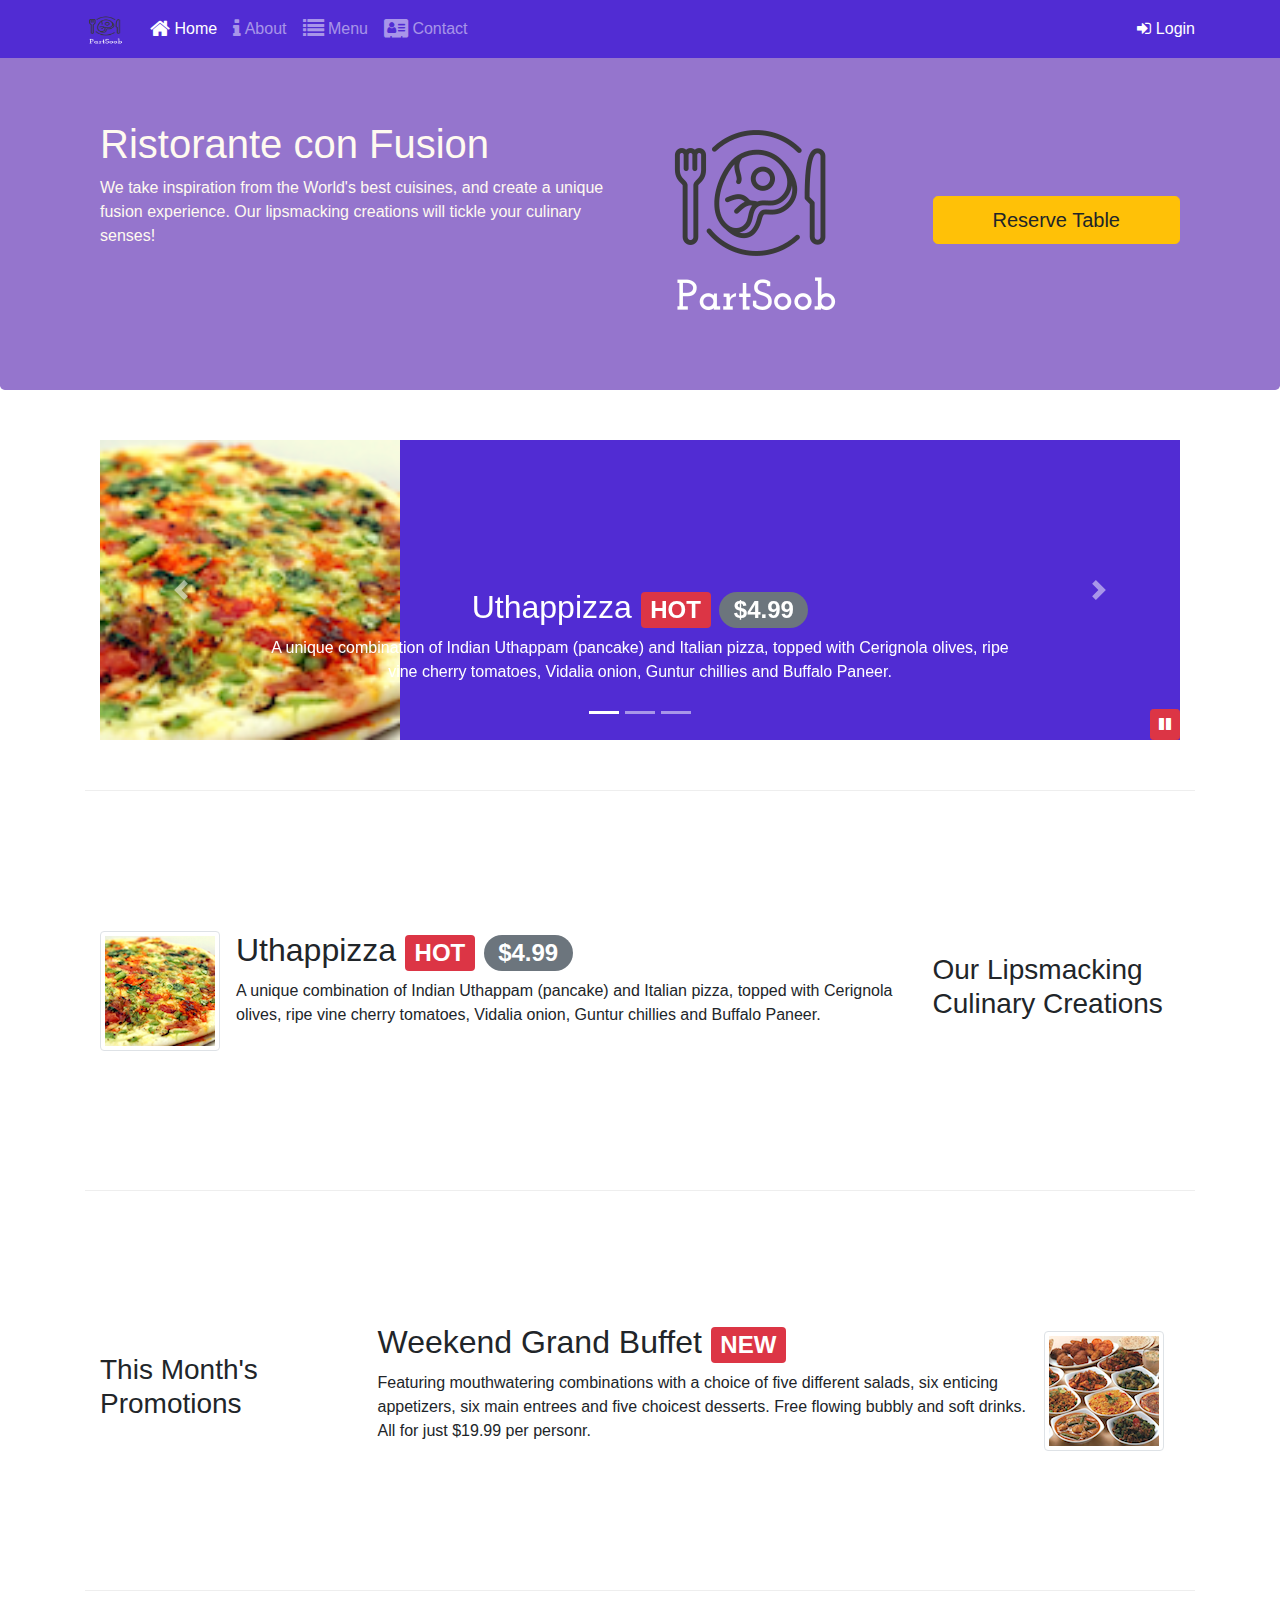
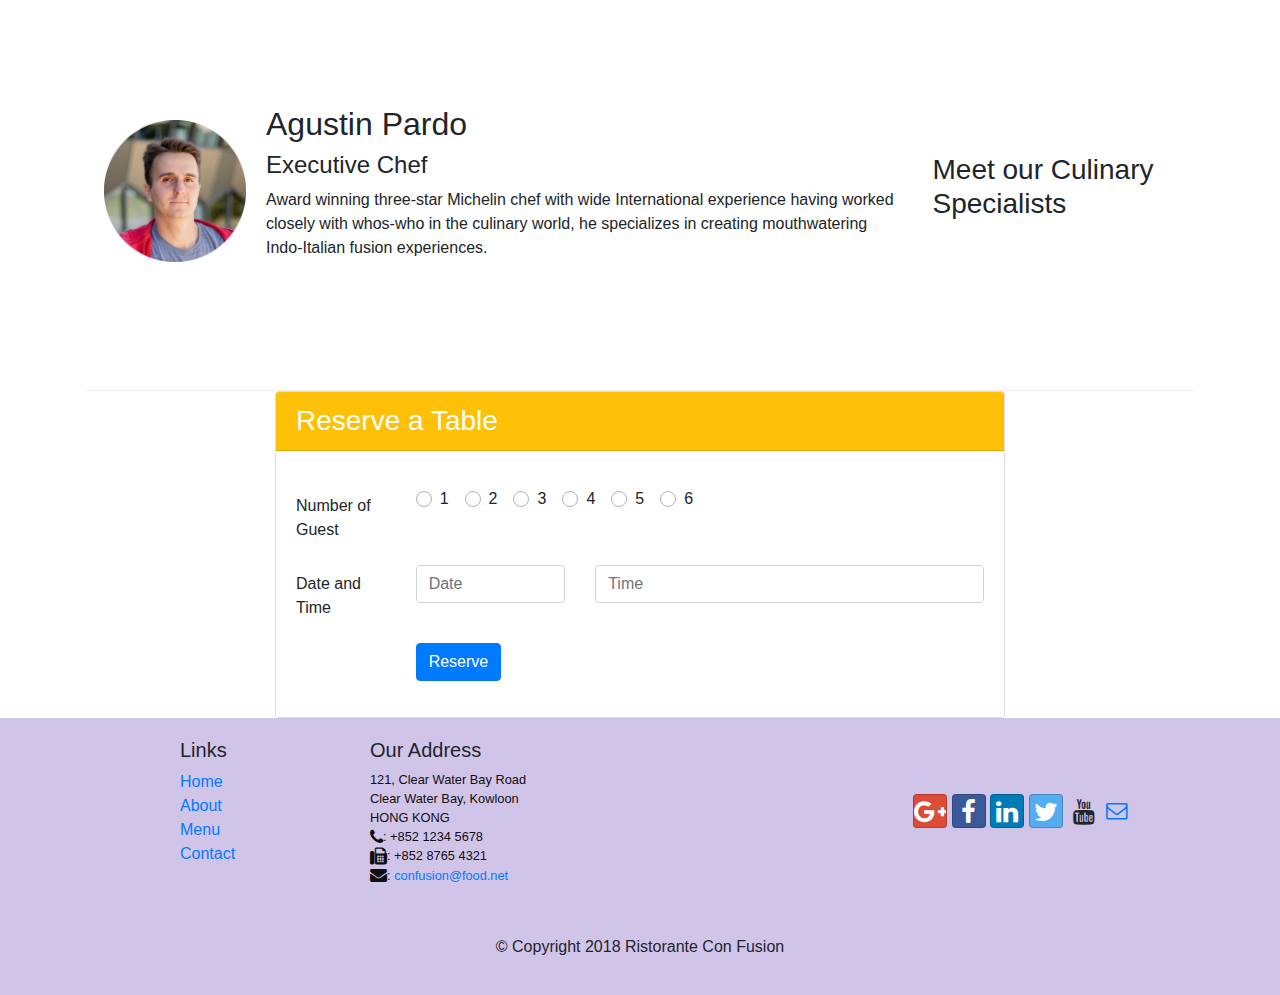
<file: index.html>
<!DOCTYPE html><html lang="en"><head><meta charset="utf-8"><meta name="viewport" content="width=device-width,initial-scale=1,shrink-to-fit=no"><meta http-equiv="x-ua-compatible" content="ie=edge"><link rel="stylesheet" href="css/main.css"><title>Ristorante Con Fusion</title></head><body><nav class="navbar navbar-dark navbar-expand-sm fixed-top"><div class="container"><button class="navbar-toggler" type="button" data-toggle="collapse" data-target="#Navbar"><span class="navbar-toggler-icon"></span></button> <a class="navbar-brand" href="#"><img src="img/logo.png" height="30" width="41"></a><div class="collapse navbar-collapse" id="Navbar"><ul class="navbar-nav mr-auto"><li class="nav-item active"><a class="nav-link" href="#"><span class="fa fa-home fa-lg"></span> Home</a></li><li class="nav-item"><a class="nav-link" href="./aboutus.html"><span class="fa fa-info fa-lg"></span> About</a></li><li class="nav-item"><a class="nav-link" href="#"><span class="fa fa-list fa-lg"></span> Menu</a></li><li class="nav-item"><a class="nav-link" href="./contactus.html"><span class="fa fa-address-card fa-lg"></span> Contact</a></li></ul><span class="navbar-text"><a data-toggle="modal" data-target="#loginModal"><span class="fa fa-sign-in"></span> Login</a></span></div></div></nav><div id="loginModal" class="modal fade" role="dialog"><div class="modal-dialog modal-lg" role="content"><div class="modal-content"><div class="modal-header"><h4 class="modal-title">Login</h4><button type="button" class="close" data-dismiss="modal">&times;</button></div><div class="modal-body"><form><div class="form-row"><div class="form-group col-sm-4"><label class="sr-only" for="exampleInputEmail3">Email address</label> <input type="email" class="form-control form-control-sm mr-1" id="exampleInputEmail3" placeholder="Enter email"></div><div class="form-group col-sm-4"><label class="sr-only" for="exampleInputPassword3">Password</label> <input type="password" class="form-control form-control-sm mr-1" id="exampleInputPassword3" placeholder="Password"></div><div class="col-sm-auto"><div class="form-check"><input class="form-check-input" type="checkbox"> <label class="form-check-label">Remember me</label></div></div></div><div class="form-row"><button type="button" class="btn btn-secondary btn-sm ml-auto" data-dismiss="modal">Cancel</button> <button type="submit" class="btn btn-primary btn-sm ml-1">Sign in</button></div></form></div></div></div></div><header class="jumbotron"><div class="container"><div class="row row-header"><div class="col-12 col-sm-6"><h1>Ristorante con Fusion</h1><p>We take inspiration from the World's best cuisines, and create a unique fusion experience. Our lipsmacking creations will tickle your culinary senses!</p></div><div class="col-12 col-sm-3 align-self-center"><a href="https://es.freelogodesign.org/"><img src="img/logo.png" class="img-fluid" href=""></a></div><div class="col-12 col-sm-3 align-self-center"><a role="button" href="#tableReserve" class="btn btn-block nav-link btn-warning btn-lg" data-toggle="tooltip" data-html="true" title="Or Call us at <br><strong>+54911 123456</strong>" data-placement="bottom">Reserve Table</a></div></div></div></header><div class="container"><div class="row row-content"><div class="col"><div id="mycarousel" class="carousel slide" data-ride="carousel"><div class="carousel-inner" role="listbox"><div class="carousel-item active"><img class="d-block img-fluid" src="img/uthappizza.png" alt="Uthappizza"><div class="carousel-caption d-none d-md-block"><h2>Uthappizza <span class="badge badge-danger">HOT</span> <span class="badge badge-pill badge-secondary">$4.99</span></h2><p class="d-none d-sm-block">A unique combination of Indian Uthappam (pancake) and Italian pizza, topped with Cerignola olives, ripe vine cherry tomatoes, Vidalia onion, Guntur chillies and Buffalo Paneer.</p></div></div><div class="carousel-item"><img class="d-block img-fluid" src="img/buffet.png"><div class="carousel-caption d-none d-md-block"><h2 class="mt-0">Weekend Grand Buffet <span class="badge badge-danger">NEW</span></h2><p>Featuring mouthwatering combinations with a choice of five different salads, six enticing appetizers, six main entrees and five choicest desserts. Free flowing bubbly and soft drinks. All for just $19.99 per personr.</p></div></div><div class="carousel-item"><div class="carousel-caption d-none d-md-block"><h2>Agustin Pardo</h2><h4>Executive Chef</h4><p>Award winning three-star Michelin chef with wide International experience having worked closely with whos-who in the culinary world, he specializes in creating mouthwatering Indo-Italian fusion experiences.</p></div></div><ol class="carousel-indicators"><li data-target="#mycarousel" data-slide-to="0" class="active"></li><li data-target="#mycarousel" data-slide-to="1"></li><li data-target="#mycarousel" data-slide-to="2"></li></ol></div><a class="carousel-control-prev" href="#mycarousel" role="button" data-slide="prev"><span class="carousel-control-prev-icon"></span> </a><a class="carousel-control-next" href="#mycarousel" role="button" data-slide="next"><span class="carousel-control-next-icon"></span> </a><button class="btn btn-danger btn-sm" id="carouselButton"><span class="fa fa-pause"></span></button></div></div></div><div class="row row-content align-items-center"><div class="col-12 col-sm-4 order-sm-last col-md-3"><h3>Our Lipsmacking Culinary Creations</h3></div><div class="col col-sm order-sm-first col-md"><div class="media"><img class="d-flex mr-3 img-thumbnail align-self-center" src="img/uthappizza.png" alt="uthappizza"><div class="media-body"><h2 class="mt-0">Uthappizza <span class="badge badge-danger">HOT</span> <span class="badge badge-pill badge-secondary">$4.99</span></h2><p>A unique combination of Indian Uthappam (pancake) and Italian pizza, topped with Cerignola olives, ripe vine cherry tomatoes, Vidalia onion, Guntur chillies and Buffalo Paneer.</p></div></div></div></div><div class="row row-content align-items-center"><div class="col-12 col-sm-4 order-sm col-md-3"><h3>This Month's Promotions</h3></div><div class="col col-sm col-md"><div class="media"><div class="media-body"><h2 class="mt-0">Weekend Grand Buffet <span class="badge badge-danger">NEW</span></h2><p>Featuring mouthwatering combinations with a choice of five different salads, six enticing appetizers, six main entrees and five choicest desserts. Free flowing bubbly and soft drinks. All for just $19.99 per personr.</p></div><img class="d-flex mr-3 img-thumbnail align-self-center" src="img/buffet.png" alt="buffet"></div></div></div><div class="row row-content align-items-center"><div class="col-12 col-sm-4 order-sm-last col-md-3"><h3>Meet our Culinary Specialists</h3></div><div class="col col-sm order-sm-first col-md"><div class="media"><img class="d-flex mr-3 img-thumbnail align-self-center" src="img/download.jpg" alt="agustin" height="150" width="150" style="border:0"><div class="media-body"><h2>Agustin Pardo</h2><h4>Executive Chef</h4><p>Award winning three-star Michelin chef with wide International experience having worked closely with whos-who in the culinary world, he specializes in creating mouthwatering Indo-Italian fusion experiences.</p></div></div></div></div><div class="row justify-content-center"><div class="col-12 col-sm-8"><div class="card"><h3 class="card-header bg-warning mb-3 text-white" id="tableReserve">Reserve a Table</h3><div class="card-body"><form><div class="form-group row"><label for="firstname" class="col-md-2 col-form-label">Number of Guest</label><div class="col-md-10"><div class="custom-control custom-radio custom-control-inline"><input type="radio" class="custom-control-input" id="defaultInline1" name="inlineDefaultRadiosExample"> <label class="custom-control-label" for="defaultInline1">1</label></div><div class="custom-control custom-radio custom-control-inline"><input type="radio" class="custom-control-input" id="defaultInline2" name="inlineDefaultRadiosExample"> <label class="custom-control-label" for="defaultInline2">2</label></div><div class="custom-control custom-radio custom-control-inline"><input type="radio" class="custom-control-input" id="defaultInline3" name="inlineDefaultRadiosExample"> <label class="custom-control-label" for="defaultInline3">3</label></div><div class="custom-control custom-radio custom-control-inline"><input type="radio" class="custom-control-input" id="defaultInline4" name="inlineDefaultRadiosExample"> <label class="custom-control-label" for="defaultInline4">4</label></div><div class="custom-control custom-radio custom-control-inline"><input type="radio" class="custom-control-input" id="defaultInline5" name="inlineDefaultRadiosExample"> <label class="custom-control-label" for="defaultInline5">5</label></div><div class="custom-control custom-radio custom-control-inline"><input type="radio" class="custom-control-input" id="defaultInline6" name="inlineDefaultRadiosExample"> <label class="custom-control-label" for="defaultInline6">6</label></div></div></div><div class="form-group row"><label for="telnum" class="col-12 col-md-2 col-form-label">Date and Time</label><div class="col-5 col-md-3"><input type="tel" name="areacode" class="form-control" id="areacode" placeholder="Date"></div><div class="col-7 col-md-7"><input type="tel" name="telnum" class="form-control" id="telnum" placeholder="Time"></div></div><div class="form-group row"><div class="offset-md-2 col-md-10"><button type="submit" class="btn btn-primary">Reserve</button></div></div></form></div></div></div></div></div><footer class="footer"><div class="container"><div class="row"><div class="col-4 offset-1 col-sm-2"><h5>Links</h5><ul class="list-unstyled"><li><a href="#">Home</a></li><li><a href="./aboutus.html">About</a></li><li><a href="#">Menu</a></li><li><a href="./contactus.html">Contact</a></li></ul></div><div class="col-7 col-sm-5"><h5>Our Address</h5><address class="address">121, Clear Water Bay Road<br>Clear Water Bay, Kowloon<br>HONG KONG<br><i class="fa fa-phone fa-lg"></i>: +852 1234 5678<br><i class="fa fa-fax fa-lg"></i>: +852 8765 4321<br><i class="fa fa-envelope fa-lg"></i>: <a href="mailto:confusion@food.net">confusion@food.net</a></address></div><div class="col-12 col-sm-4 align-self-center"><div class="text-center"><a class="btn btn-social-icon btn-google" href="http://google.com/+"><i class="fa fa-google-plus fa-lg"></i></a> <a class="btn btn-social-icon btn-facebook" href="http://www.facebook.com/profile.php?id="><i class="fa fa-facebook fa-lg"></i></a> <a class="btn btn-social-icon btn-linkedin" href="http://www.linkedin.com/in/"><i class="fa fa-linkedin fa-lg"></i></a> <a class="btn btn-social-icon btn-twitter" href="http://twitter.com/"><i class="fa fa-twitter fa-lg"></i></a> <a class="btn btn-social-icon btn-youtube" href="http://youtube.com/"><i class="fa fa-youtube fa-lg"></i></a> <a href="mailto:"><i class="fa fa-envelope-o fa-lg"></i></a></div></div></div><div class="row justify-content-center" style="margin-top:50px"><div class="col-auto"><p>© Copyright 2018 Ristorante Con Fusion</p></div></div></div></footer><script src="js/main.js"></script></body></html>
</file>
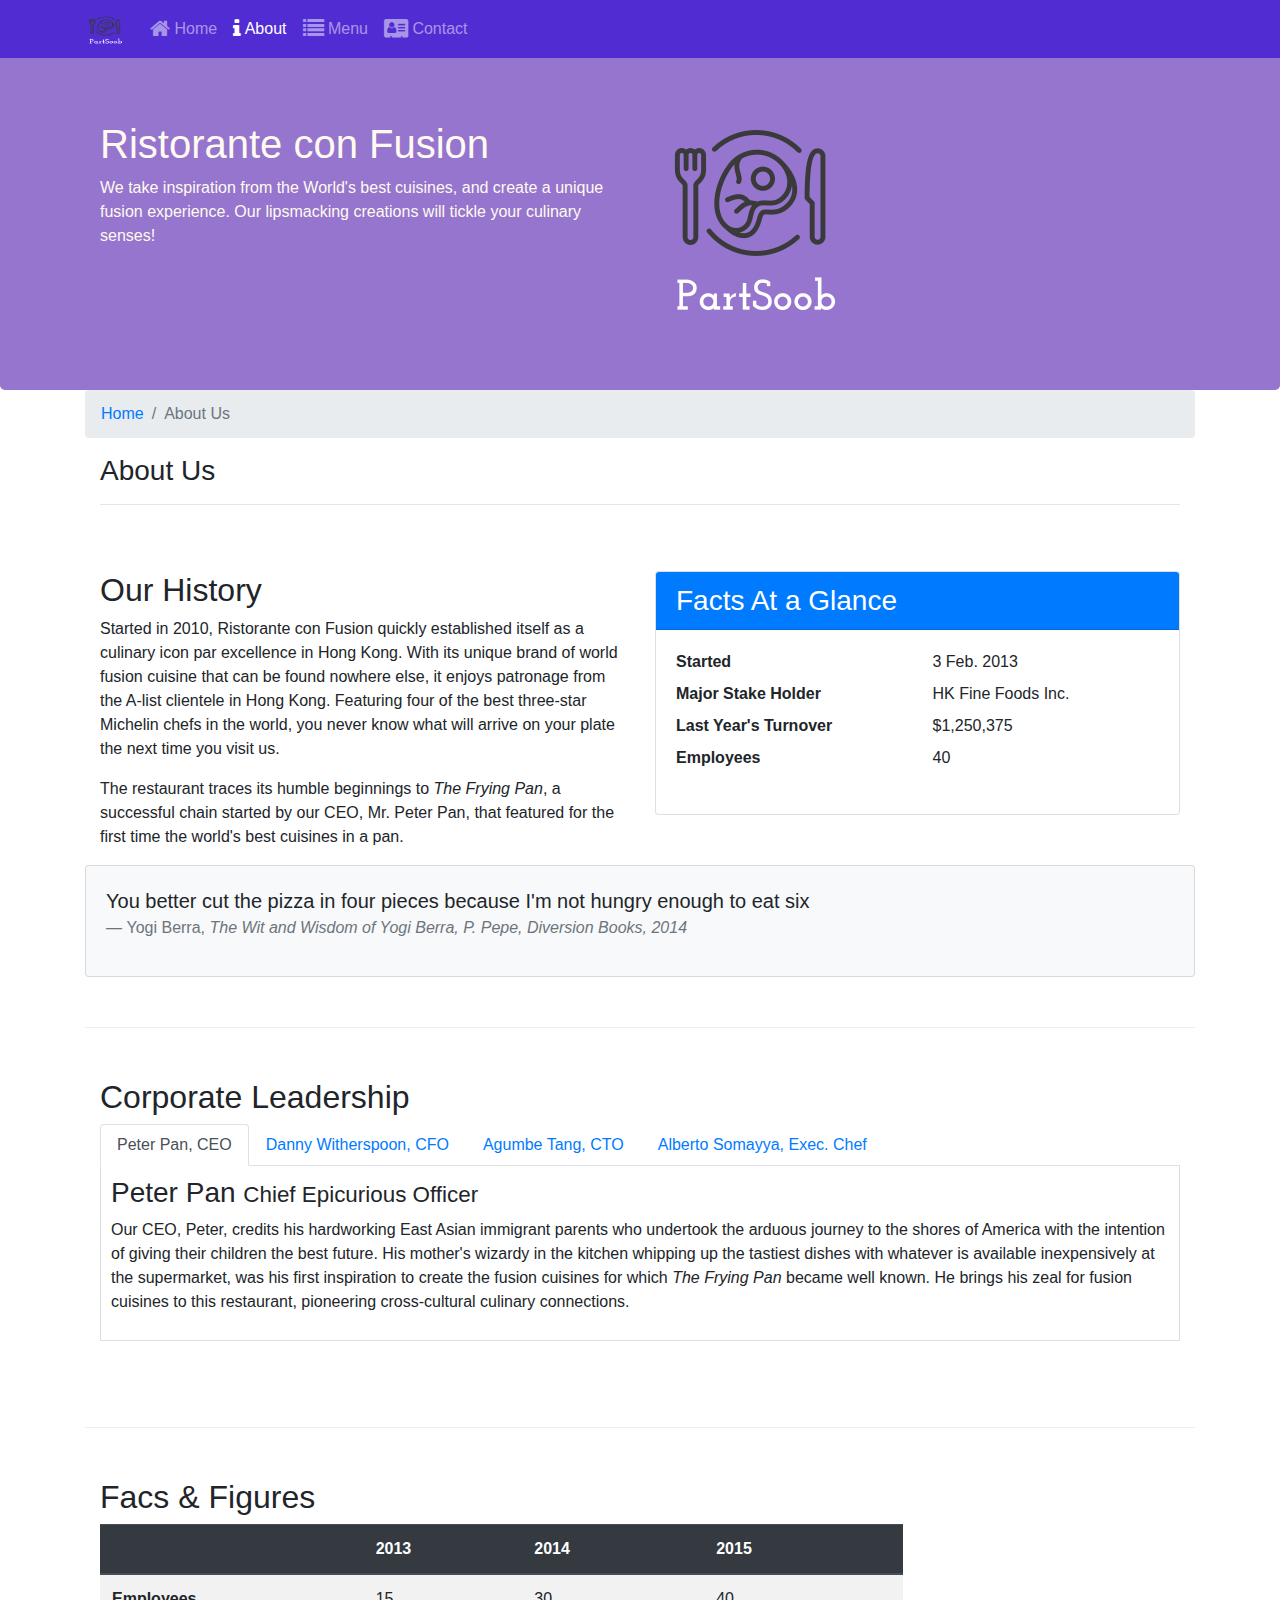
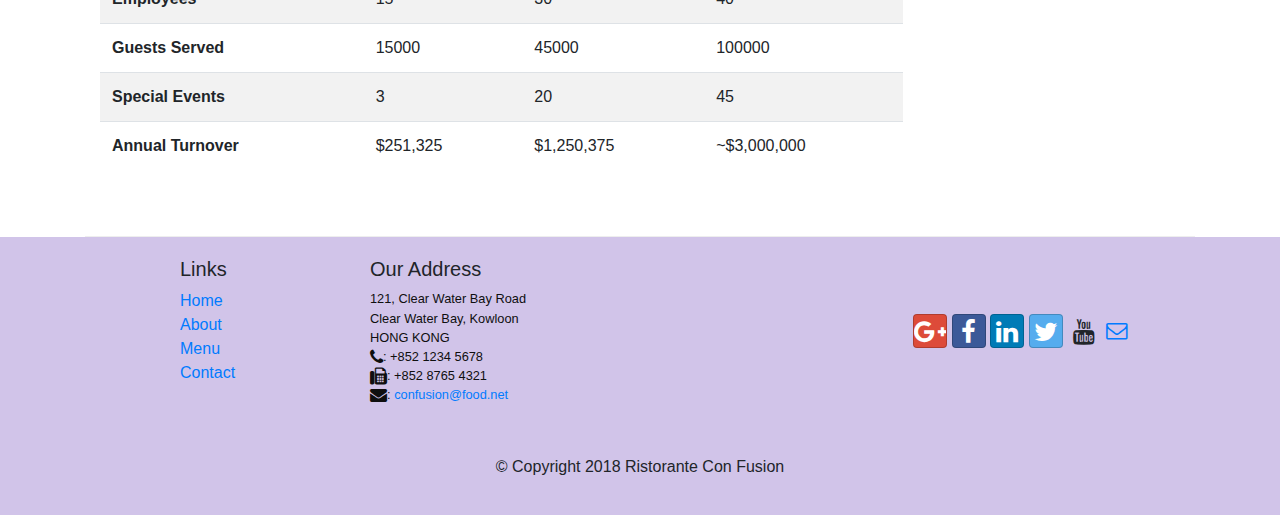
<file: aboutus.html>
<!DOCTYPE html><html lang="en"><head><meta charset="utf-8"><meta name="viewport" content="width=device-width,initial-scale=1,shrink-to-fit=no"><meta http-equiv="x-ua-compatible" content="ie=edge"><link rel="stylesheet" href="css/main.css"><title>Ristorante Con Fusion: About Us</title></head><body><nav class="navbar navbar-dark navbar-expand-sm fixed-top"><div class="container"><button class="navbar-toggler" type="button" data-toggle="collapse" data-target="#Navbar"><span class="navbar-toggler-icon"></span></button> <a class="navbar-brand" href="#"><img src="img/logo.png" height="30" width="41"></a><div class="collapse navbar-collapse" id="Navbar"><ul class="navbar-nav mr-auto"><li class="nav-item"><a class="nav-link" href="./index.html"><span class="fa fa-home fa-lg"></span> Home</a></li><li class="nav-item active"><a class="nav-link" href="#"><span class="fa fa-info fa-lg"></span> About</a></li><li class="nav-item"><a class="nav-link" href="#"><span class="fa fa-list fa-lg"></span> Menu</a></li><li class="nav-item"><a class="nav-link" href="./contactus.html"><span class="fa fa-address-card fa-lg"></span> Contact</a></li></ul></div></div></nav><header class="jumbotron"><div class="container"><div class="row row-header"><div class="col-12 col-sm-6"><h1>Ristorante con Fusion</h1><p>We take inspiration from the World's best cuisines, and create a unique fusion experience. Our lipsmacking creations will tickle your culinary senses!</p></div><div class="col-12 col-sm align-self-center"><img src="img/logo.png" class="img-fluid"></div></div></div></header><div class="container"><div class="row-header"><ol class="col-12 breadcrumb"><li class="breadcrumb-item"><a href="./index.html">Home</a></li><li class="breadcrumb-item active">About Us</li></ol><div class="col-12 col-sm-12"><h3>About Us</h3><hr></div></div><div class="row row-content"><div class="col-sm-6"><h2>Our History</h2><p>Started in 2010, Ristorante con Fusion quickly established itself as a culinary icon par excellence in Hong Kong. With its unique brand of world fusion cuisine that can be found nowhere else, it enjoys patronage from the A-list clientele in Hong Kong. Featuring four of the best three-star Michelin chefs in the world, you never know what will arrive on your plate the next time you visit us.</p><p>The restaurant traces its humble beginnings to <em>The Frying Pan</em>, a successful chain started by our CEO, Mr. Peter Pan, that featured for the first time the world's best cuisines in a pan.</p></div><div class="col-sm"><div class="card"><h3 class="card-header bg-primary text-white">Facts At a Glance</h3><div class="card-body"><dl class="row"><dt class="col-6">Started</dt><dd class="col-6">3 Feb. 2013</dd><dt class="col-6">Major Stake Holder</dt><dd class="col-6">HK Fine Foods Inc.</dd><dt class="col-6">Last Year's Turnover</dt><dd class="col-6">$1,250,375</dd><dt class="col-6">Employees</dt><dd class="col-6">40</dd></dl></div></div></div><div class="col-12"></div><div class="card card-body bg-light"><blockquote class="blockquote"><p class="mb-0">You better cut the pizza in four pieces because I'm not hungry enough to eat six</p><footer class="blockquote-footer">Yogi Berra, <cite title="Source Title">The Wit and Wisdom of Yogi Berra, P. Pepe, Diversion Books, 2014</cite></footer></blockquote></div></div><div class="row-content"><div class="col-12 col-sm-12"><h2>Corporate Leadership</h2><ul class="nav nav-tabs"><li class="nav-item"><a class="nav-link active" href="#peter" role="tab" data-toggle="tab">Peter Pan, CEO</a></li><li class="nav-item"><a class="nav-link" href="#danny" role="tab" data-toggle="tab">Danny Witherspoon, CFO</a></li><li class="nav-item"><a class="nav-link" href="#agumbe" role="tab" data-toggle="tab">Agumbe Tang, CTO</a></li><li class="nav-item"><a class="nav-link" href="#alberto" role="tab" data-toggle="tab">Alberto Somayya, Exec. Chef</a></li></ul><div class="tab-content"><div role="tabpanel" class="tab-pane fade show active" id="peter"><h3>Peter Pan <small>Chief Epicurious Officer</small></h3><p class="d-none d-sm-block">Our CEO, Peter, credits his hardworking East Asian immigrant parents who undertook the arduous journey to the shores of America with the intention of giving their children the best future. His mother's wizardy in the kitchen whipping up the tastiest dishes with whatever is available inexpensively at the supermarket, was his first inspiration to create the fusion cuisines for which <em>The Frying Pan</em> became well known. He brings his zeal for fusion cuisines to this restaurant, pioneering cross-cultural culinary connections.</p></div><div role="tabpanel" class="tab-pane fade" id="danny"><h3>Dhanasekaran Witherspoon <small>Chief Food Officer</small></h3><p class="d-none d-sm-block">Our CFO, Danny, as he is affectionately referred to by his colleagues, comes from a long established family tradition in farming and produce. His experiences growing up on a farm in the Australian outback gave him great appreciation for varieties of food sources. As he puts it in his own words, <em>Everything that runs, wins, and everything that stays, pays!</em></p></div><div role="tabpanel" class="tab-pane fade" id="agumbe"><h3>Agumbe Tang <small>Chief Taste Officer</small></h3><p class="d-none d-sm-block">Blessed with the most discerning gustatory sense, Agumbe, our CTO, personally ensures that every dish that we serve meets his exacting tastes. Our chefs dread the tongue lashing that ensues if their dish does not meet his exacting standards. He lives by his motto, <em>You click only if you survive my lick.</em></p></div><div role="tabpanel" class="tab-pane fade" id="alberto"><h3>Alberto Somayya <small>Executive Chef</small></h3><p class="d-none d-sm-block">Award winning three-star Michelin chef with wide International experience having worked closely with whos-who in the culinary world, he specializes in creating mouthwatering Indo-Italian fusion experiences. He says, <em>Put together the cuisines from the two craziest cultures, and you get a winning hit! Amma Mia!</em></p></div></div></div></div><div class="row row-content"><div class="col-12 col-sm-9"><h2>Facs &amp; Figures</h2><div class="table-responsive"><table class="table table-striped"><thead class="thead-dark"><tr><th>&nbsp;</th><th>2013</th><th>2014</th><th>2015</th></tr></thead><tbody><tr><th>Employees</th><td>15</td><td>30</td><td>40</td></tr><tr><th>Guests Served</th><td>15000</td><td>45000</td><td>100000</td></tr><tr><th>Special Events</th><td>3</td><td>20</td><td>45</td></tr><tr><th>Annual Turnover</th><td>$251,325</td><td>$1,250,375</td><td>~$3,000,000</td></tr></tbody></table></div></div><div class="col-12 col-sm-3"></div></div></div><footer class="footer"><div class="container"><div class="row"><div class="col-4 offset-1 col-sm-2"><h5>Links</h5><ul class="list-unstyled"><li><a href="./index.html">Home</a></li><li><a href="#">About</a></li><li><a href="#">Menu</a></li><li><a href="./contactus.html">Contact</a></li></ul></div><div class="col-7 col-sm-5"><h5>Our Address</h5><address class="address">121, Clear Water Bay Road<br>Clear Water Bay, Kowloon<br>HONG KONG<br><i class="fa fa-phone fa-lg"></i>: +852 1234 5678<br><i class="fa fa-fax fa-lg"></i>: +852 8765 4321<br><i class="fa fa-envelope fa-lg"></i>: <a href="mailto:confusion@food.net">confusion@food.net</a></address></div><div class="col-12 col-sm-4 align-self-center"><div class="text-center"><a class="btn btn-social-icon btn-google" href="http://google.com/+"><i class="fa fa-google-plus fa-lg"></i></a> <a class="btn btn-social-icon btn-facebook" href="http://www.facebook.com/profile.php?id="><i class="fa fa-facebook fa-lg"></i></a> <a class="btn btn-social-icon btn-linkedin" href="http://www.linkedin.com/in/"><i class="fa fa-linkedin fa-lg"></i></a> <a class="btn btn-social-icon btn-twitter" href="http://twitter.com/"><i class="fa fa-twitter fa-lg"></i></a> <a class="btn btn-social-icon btn-youtube" href="http://youtube.com/"><i class="fa fa-youtube fa-lg"></i></a> <a href="mailto:"><i class="fa fa-envelope-o fa-lg"></i></a></div></div></div><div class="row justify-content-center" style="margin-top:50px"><div class="col-auto"><p>© Copyright 2018 Ristorante Con Fusion</p></div></div></div></footer><script src="js/main.js"></script></body></html>
</file>
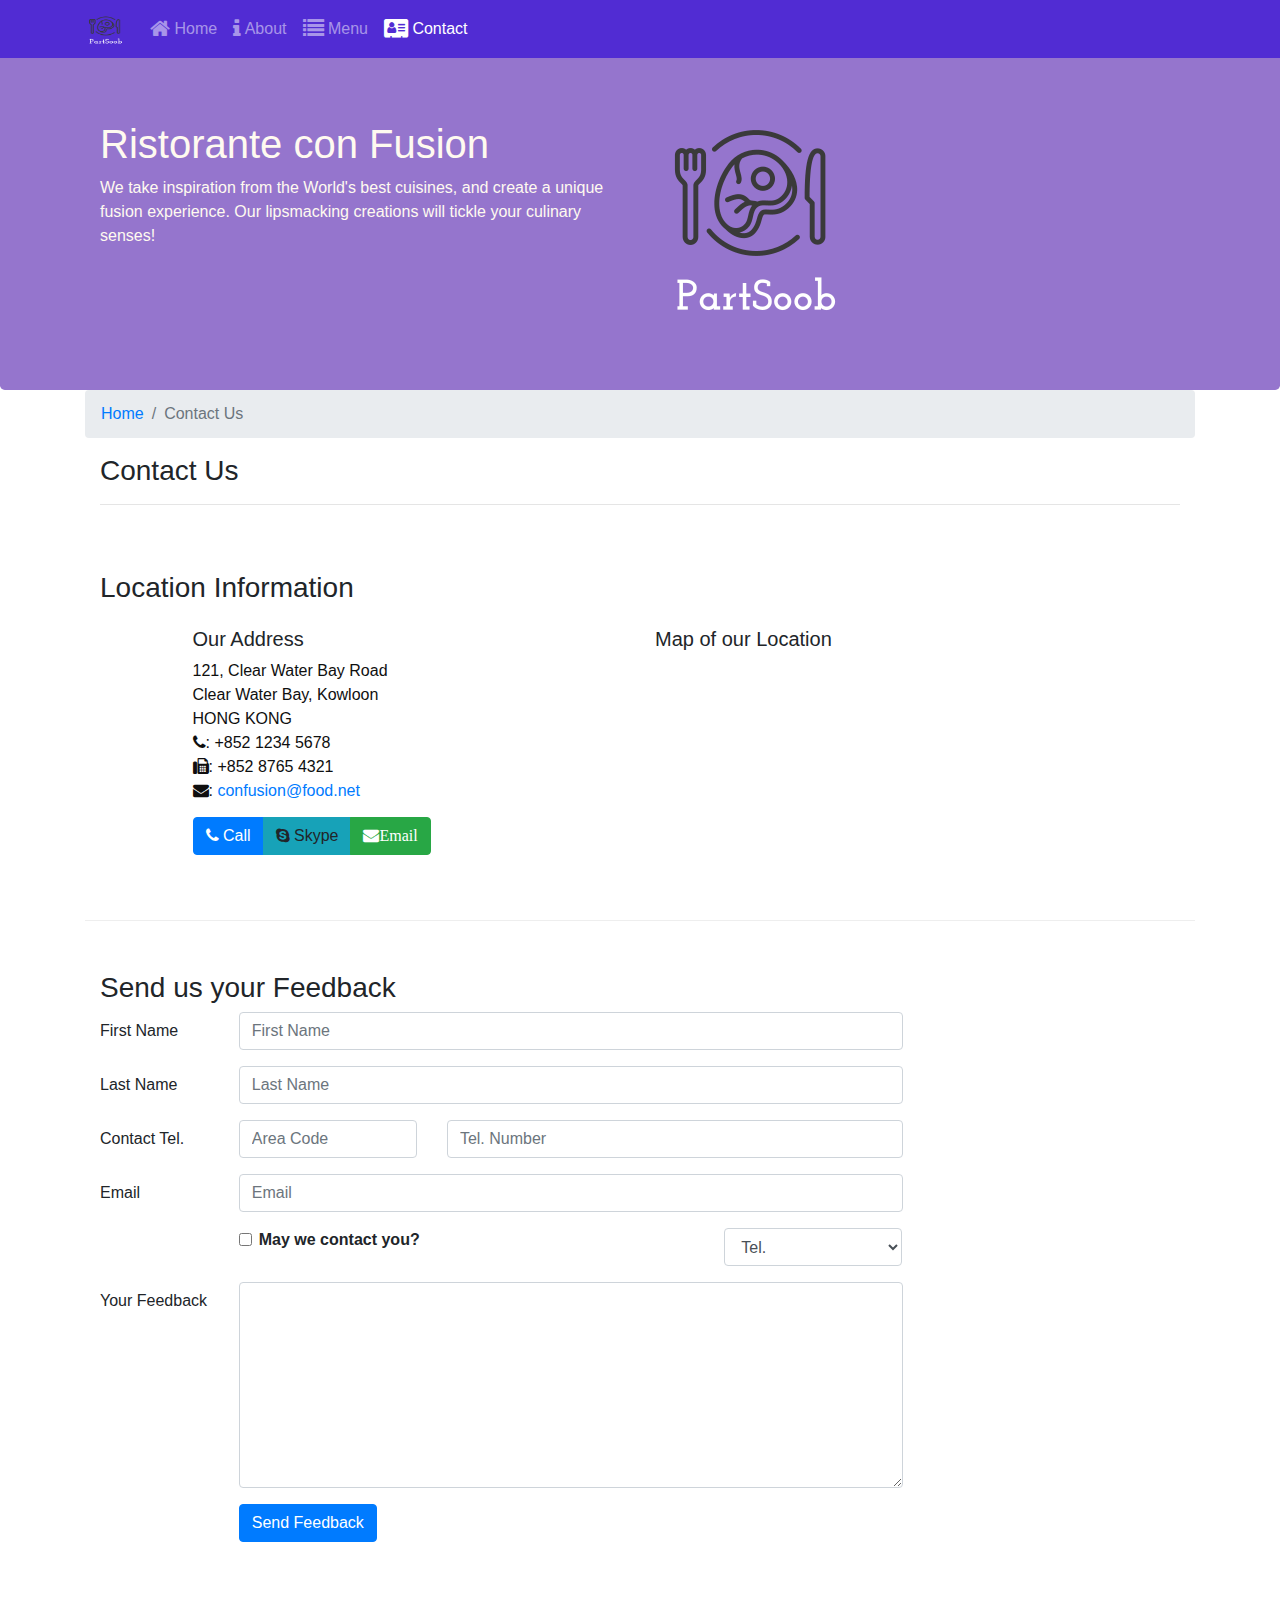
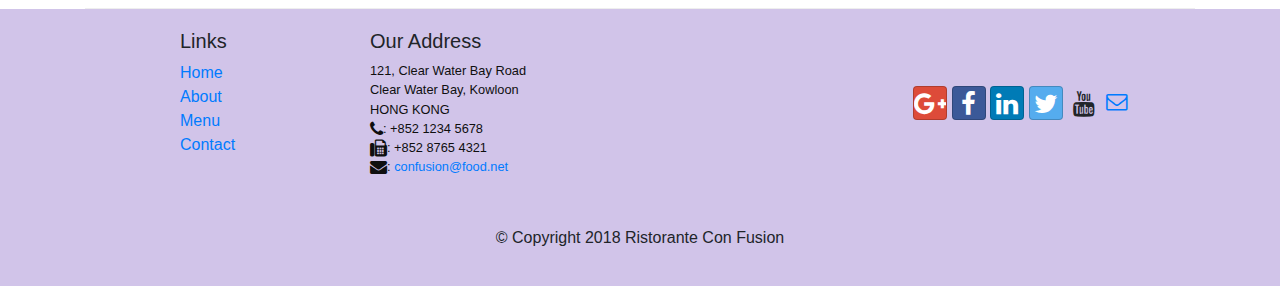
<file: contact.html>
<!DOCTYPE html><html lang="en"><head><title>Ristorante Con Fusion: About Us</title><meta charset="utf-8"><meta name="viewport" content="width=device-width,initial-scale=1,shrink-to-fit=no"><meta http-equiv="x-ua-compatible" content="ie=edge"><link rel="stylesheet" href="css/main.css"></head><body><nav class="navbar navbar-dark navbar-expand-sm fixed-top"><div class="container"><button class="navbar-toggler" type="button" data-toggle="collapse" data-target="#Navbar"><span class="navbar-toggler-icon"></span></button> <a class="navbar-brand" href="#"><img src="img/logo.png" height="30" width="41"></a><div class="collapse navbar-collapse" id="Navbar"><ul class="navbar-nav mr-auto"><li class="nav-item"><a class="nav-link" href="./index.html"><span class="fa fa-home fa-lg"></span> Home</a></li><li class="nav-item"><a class="nav-link" href="./aboutus.html"><span class="fa fa-info fa-lg"></span> About</a></li><li class="nav-item"><a class="nav-link" href="#"><span class="fa fa-list fa-lg"></span> Menu</a></li><li class="nav-item active"><a class="nav-link" href="#"><span class="fa fa-address-card fa-lg"></span> Contact</a></li></ul></div></div></nav><header class="jumbotron"><div class="container"><div class="row row-header"><div class="col-12 col-sm-6"><h1>Ristorante con Fusion</h1><p>We take inspiration from the World's best cuisines, and create a unique fusion experience. Our lipsmacking creations will tickle your culinary senses!</p></div><div class="col-12 col-sm align-self-center"><img src="img/logo.png" class="img-fluid"></div></div></div></header><div class="container"><div class="row-header"><ol class="col-12 breadcrumb"><li class="breadcrumb-item"><a href="./index.html">Home</a></li><li class="breadcrumb-item active">Contact Us</li></ol><div class="col-12"><h3>Contact Us</h3><hr></div></div><div class="row row-content"><div class="col-12"><h3>Location Information</h3></div><div class="col-12 col-sm-4 offset-sm-1"><h5>Our Address</h5><address style="font-size:100%">121, Clear Water Bay Road<br>Clear Water Bay, Kowloon<br>HONG KONG<br><i class="fa fa-phone"></i>: +852 1234 5678<br><i class="fa fa-fax"></i>: +852 8765 4321<br><i class="fa fa-envelope"></i>: <a href="mailto:confusion@food.net">confusion@food.net</a></address></div><div class="col-12 col-sm-6 offset-sm-1"><h5>Map of our Location</h5></div><div class="col-12 col-sm-11 offset-sm-1"><div class="btn-group" role="group"><a role="button" class="btn btn-primary" href="tel:+85212345678"><i class="fa fa-phone"></i> Call</a> <a role="button" class="btn btn-info"><i class="fa fa-skype"></i> Skype</a> <a role="button" class="btn btn-success" href="mailto:confusion@food.net"><i class="fa fa-envelope">Email</i></a></div></div></div><div class="row row-content"><div class="col-12"><h3>Send us your Feedback</h3></div><div class="col-12 col-md-9"><form><div class="form-group row"><label for="firstname" class="col-md-2 col-form-label">First Name</label><div class="col-md-10"><input type="text" name="firstname" class="form-control" id="firstname" placeholder="First Name"></div></div><div class="form-group row"><label for="lastname" class="col-md-2 col-form-label">Last Name</label><div class="col-md-10"><input type="text" name="lastname" class="form-control" id="lastname" placeholder="Last Name"></div></div><div class="form-group row"><label for="telnum" class="col-12 col-md-2 col-form-label">Contact Tel.</label><div class="col-5 col-md-3"><input type="tel" name="areacode" class="form-control" id="areacode" placeholder="Area Code"></div><div class="col-7 col-md-7"><input type="tel" name="telnum" class="form-control" id="telnum" placeholder="Tel. Number"></div></div><div class="form-group row"><label for="emailid" class="col-md-2 col-form-label">Email</label><div class="col-md-10"><input type="email" name="emailid" class="form-control" id="emailid" placeholder="Email"></div></div><div class="form-group row"><div class="col-md-6 offset-md-2"><div class="form-check"><input type="checkbox" class="form-check-input" name="approve" id="approve"> <label class="form-check-label" for="approve"><strong>May we contact you?</strong></label></div></div><div class="col-md-3 offset-md-1"><select class="form-control"><option>Tel.</option><option>Email</option></select></div></div><div class="form-group row"><label for="feedback" class="col-md-2 col-form-label">Your Feedback</label><div class="col-md-10"><textarea name="feedback" class="form-control" id="feedback" rows="8"></textarea></div></div><div class="form-group row"><div class="offset-md-2 col-md-10"><button type="submit" class="btn btn-primary">Send Feedback</button></div></div></form></div></div></div><footer class="footer"><div class="container"><div class="row"><div class="col-4 offset-1 col-sm-2"><h5>Links</h5><ul class="list-unstyled"><li><a href="./index.html">Home</a></li><li><a href="#">About</a></li><li><a href="#">Menu</a></li><li><a href="./contactus.html">Contact</a></li></ul></div><div class="col-7 col-sm-5"><h5>Our Address</h5><address class="address">121, Clear Water Bay Road<br>Clear Water Bay, Kowloon<br>HONG KONG<br><i class="fa fa-phone fa-lg"></i>: +852 1234 5678<br><i class="fa fa-fax fa-lg"></i>: +852 8765 4321<br><i class="fa fa-envelope fa-lg"></i>: <a href="mailto:confusion@food.net">confusion@food.net</a></address></div><div class="col-12 col-sm-4 align-self-center"><div class="text-center"><a class="btn btn-social-icon btn-google" href="http://google.com/+"><i class="fa fa-google-plus fa-lg"></i></a> <a class="btn btn-social-icon btn-facebook" href="http://www.facebook.com/profile.php?id="><i class="fa fa-facebook fa-lg"></i></a> <a class="btn btn-social-icon btn-linkedin" href="http://www.linkedin.com/in/"><i class="fa fa-linkedin fa-lg"></i></a> <a class="btn btn-social-icon btn-twitter" href="http://twitter.com/"><i class="fa fa-twitter fa-lg"></i></a> <a class="btn btn-social-icon btn-youtube" href="http://youtube.com/"><i class="fa fa-youtube fa-lg"></i></a> <a href="mailto:"><i class="fa fa-envelope-o fa-lg"></i></a></div></div></div><div class="row justify-content-center" style="margin-top:50px"><div class="col-auto"><p>© Copyright 2018 Ristorante Con Fusion</p></div></div></div></footer><script src="js/main.js"></script></body></html>
</file>
